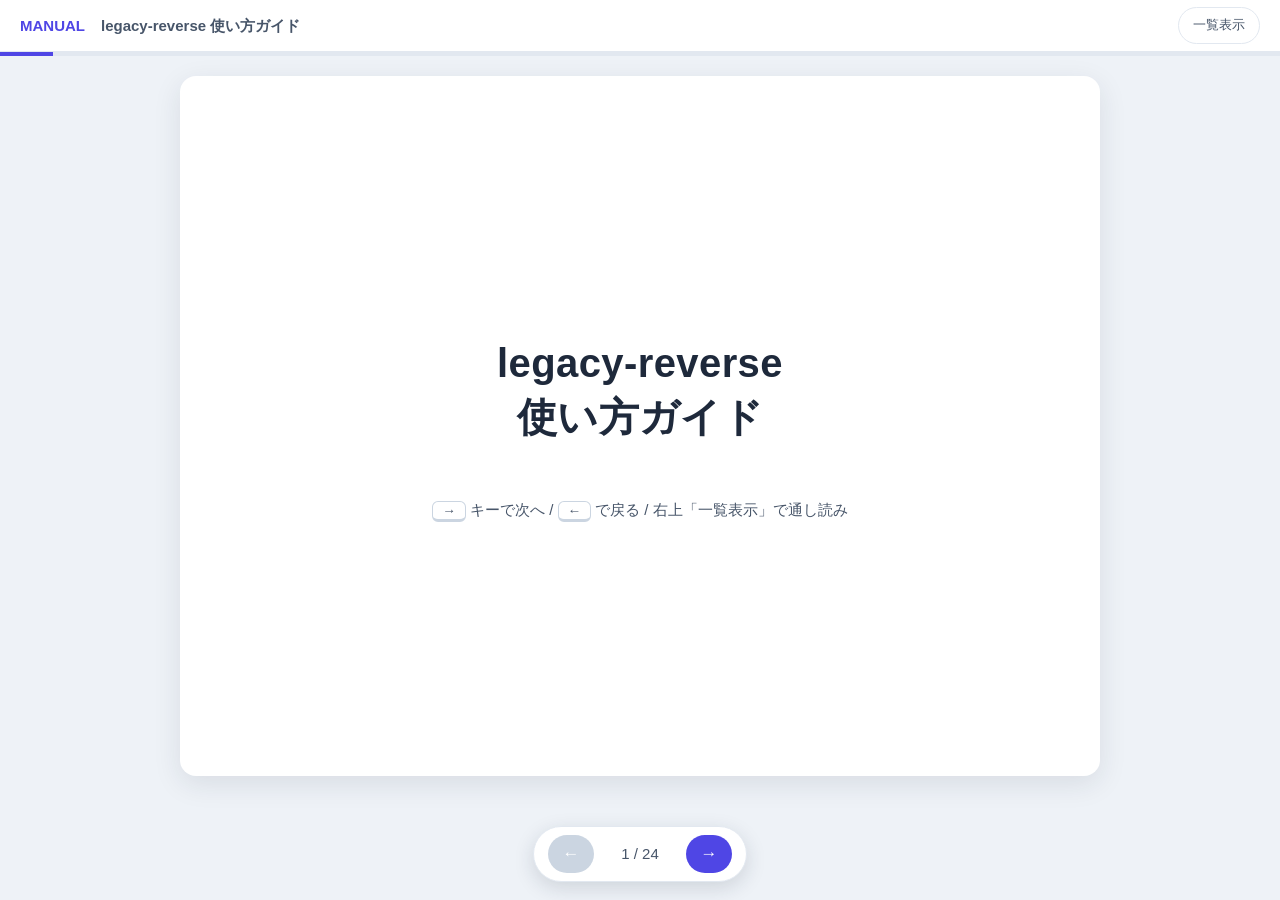
<file: legacy-reverse/slides/index.html>
<!DOCTYPE html>
<html lang="ja">
<head>
<meta charset="utf-8">
<meta name="viewport" content="width=device-width, initial-scale=1">
<title>legacy-reverse 使い方ガイド</title>
<link rel="stylesheet" href="assets/style.css">
<style>
  .shot { max-width: 100%; max-height: 46vh; display: block; margin: 12px auto 4px;
          border: 1px solid #e2e8f0; border-radius: 8px; box-shadow: 0 2px 8px rgba(15,23,42,.08); }
  .shot-cap { text-align: center; font-size: 13px; color: var(--ink-soft); margin: 0; }
  .you { border-left: 4px solid var(--accent); background: #fffbeb; padding: 12px 16px;
         border-radius: 0 8px 8px 0; margin: 14px 0; }
  .you b:first-child { color: var(--accent); }
  ol.steps { margin: 8px 0; padding-left: 1.5em; }
  ol.steps > li { margin: 6px 0; }
  .done { border-left: 4px solid #16a34a; background: #f0fdf4; padding: 10px 16px;
          border-radius: 0 8px 8px 0; margin: 14px 0; }
  .done b:first-child { color: #16a34a; }
</style>
</head>
<body>
<header class="topbar">
  <a href="../MANUAL.html">MANUAL</a>
  <span class="deck-title">legacy-reverse 使い方ガイド</span>
  <button id="modeToggle">一覧表示</button>
</header>
<div class="progress"><div id="bar"></div></div>

<main>

<!-- 1 -->
<section class="slide title-slide">
  <h1>legacy-reverse<br>使い方ガイド</h1>
  <p class="hint"><kbd>→</kbd> キーで次へ / <kbd>←</kbd> で戻る / 右上「一覧表示」で通し読み</p>
</section>

<!-- 2 -->
<section class="slide">
  <h2>ツール概要</h2>
  <p>レガシーコードから仕様書・テスト仕様書を作成し、それに基づき実装・テストをAIエージェントが自律的に実行します。</p>
  <div class="flow">
    <div class="box">⓪ 解析<small>関数リスト</small></div>
    <div class="arrow">→</div>
    <div class="box">⓪ 辞書<small>変数の意味</small></div>
    <div class="arrow">→</div>
    <div class="box">① 仕様書<small>人がOK</small></div>
    <div class="arrow">→</div>
    <div class="box">② テスト仕様<small>人がOK</small></div>
    <div class="arrow">→</div>
    <div class="box">③ テストコード</div>
    <div class="arrow">→</div>
    <div class="box">④ 実装</div>
    <div class="arrow">→</div>
    <div class="box alt">⑤ テスト<small>突き合わせ</small></div>
  </div>
  <p>コードも仕様もAIエージェントが作成し、人は以下の4つだけを担当します。</p>
  <table>
    <tr><th>人の作業</th><th>内容</th><th>場面</th></tr>
    <tr><td>1. 実行する</td><td>フェーズを起動する（チャットのコマンド、または pipeline.py）</td><td>各フェーズの最初</td></tr>
    <tr><td>2. 質問に回答する</td><td>AIからの質問（ISSUE）に回答する</td><td>随時</td></tr>
    <tr><td>3. 承認する</td><td>⓪の変数辞書・①の仕様書・②のテスト仕様に OK を出す</td><td>⓪・①・②</td></tr>
    <tr><td>4. 判断する</td><td>⑤でテストが落ちたとき、原因の種類を決める</td><td>⑤で fail のとき</td></tr>
  </table>
  <div class="point">機械的な検証をクリアして初めて人の承認フローに進みます。
  また人の承認なしに仕様は確定しません。</div>
</section>

<!-- 3 -->
<section class="slide">
  <h2>操作と閲覧</h2>
  <p>HTML の進捗サイトは<strong>閲覧専用</strong>です。実行・承認はチャットか CLI で行い、
  画面には状態と「どう返答するか」の案内が出ます。返答チャネルは3つで、どれでも同じです。</p>
  <table>
    <tr><th>やること</th><th>チャット</th><th>CLI / ファイル記入</th></tr>
    <tr><td>Claude Codeでスキル実行</td><td><code>/legacy-1-spec F-0001</code> 等のコマンド</td><td>—</td></tr>
    <tr><td>コマンド自動実行</td><td>—</td><td><code>pipeline.py run / spec / testspec / testcode / impl / test</code></td></tr>
    <tr><td>承認・修正依頼</td><td>「F-0012 OK」「修正: 〜」</td><td><code>review_actions.py approve / request-changes</code>・review-feedback.md に記入</td></tr>
    <tr><td>質問への回答・裁定</td><td>チャットで答える</td><td>ISSUEファイルの回答欄に記入・<code>review_actions.py adjudicate</code></td></tr>
    <tr><td>変数辞書の承認</td><td>「V-0001 を承認」</td><td><code>variables.py approve / revise</code></td></tr>
  </table>
</section>

<!-- 4 -->
<section class="slide">
  <h2>セットアップ</h2>
  <table>
    <tr><th>必要なもの</th><th>確認コマンド</th></tr>
    <tr><td><strong>Claude Code の CLI が PATH に</strong></td><td><code>claude --version</code></td></tr>
    <tr><td>Python 3.10 以上</td><td><code>python --version</code></td></tr>
    <tr><td>プロジェクトの git 管理</td><td><code>git status</code></td></tr>
  </table>
  <p><strong>skill環境 のコピー: 配布環境をリポジトリ直下にそのままコピー</strong></p>
  <p><strong>レガシーコード のコピー: レガシーコードをリポジトリ直下の <code>/legacy</code> にコピー</strong></p>
</section>

<!-- 5 -->
<section class="slide">
  <h2>初期化</h2>
  <p><strong>工程・チェック・禁止事項は固定です。</strong><br>
  <strong>PJ固有の仕様書の作成方法は MarkDown に書いて指示します</strong>。
  保存場所は<strong>⓪の最初に自動で作られます</strong>（<code>/legacy-0-analyze</code> が以下のコマンドを実行します。）。</p>
  <pre><code>python &lt;LR&gt;/scripts/ledger.py --root . init-templates   # 雛形を一式配置（既存は上書きしない）
python &lt;LR&gt;/scripts/ledger.py --root . authored         # どこがまだ未記入かを一覧</code></pre>
  <p class="note"><strong>初期化時点ではテンプレート</strong>が書かれています。</p>
  <table>
    <tr><th>保存場所</th><th>記載内容</th><th>作成タイミング</th></tr>
    <tr><td><code>docs/conventions.md</code></td>
        <td><strong>規約</strong>: 型対応表・丸め・許容誤差・単位・日付・命名・docstring</td>
        <td>⓪のヒアリングで<strong>完成させる</strong></td></tr>
    <tr><td><code>docs/domain-knowledge.md</code></td>
        <td><strong>業務知識</strong>: 略語・区分値・ISSUE に答えた内容</td>
        <td>⓪で語彙を先に記入する。以後は随時更新する。</td></tr>
    <tr><td><code>docs/templates/</code></td>
        <td>仕様書の<strong>項目立て</strong>（節を足す・消す・記入ガイド）</td>
        <td>①を始める前</td></tr>
    <tr><td><code>docs/prompts/</code></td>
        <td>工程ごとの<strong>AIへの指示</strong>（重点・用語・繰り返さない指摘・手本）</td>
        <td>その工程のバッチを流す前（①なら①の前）</td></tr>
  </table>
  <div class="you"><b>書き方の要点</b>
  <ul style="margin:6px 0 0">
    <li><code>docs/prompts/</code> は<strong>雛形のままなら「指示なし」</strong>。必要な工程だけ書けば十分です</li>
  </ul></div>
</section>

<!-- 6 -->
<section class="slide">
  <h2>⓪ レガシーコード解析</h2>
  <ol class="steps">
    <li><strong>スキル:</strong> <code>/legacy-0-analyze</code></li>
    <li><strong>実施事項:</strong> 静的解析プログラムがレガシーの全関数を機械抽出する
      （Fortran / C。引数・COMMON・呼び出し関係・外部ファイルまでPythonで抽出する）</li>
    <li><strong>人の作業:</strong> ヒアリングに回答する。<strong>⓪のうちに3つの Markdown を埋める</strong>
      <table style="margin:6px 0">
        <tr><th>Markdown</th><th>質問事項</th><th>未定義のまま進んだ場合</th></tr>
        <tr><td><code>docs/conventions.md</code></td>
            <td>レガシーの場所・言語・新パッケージ名、型対応表（例: <code>REAL*8</code>→<code>float</code>）、
              丸め・許容誤差・単位・日付・文字コード・既知バグの扱い</td>
            <td><strong>②以降の前提</strong>。<br>後から覆すと②〜⑤が作り直し</td></tr>
        <tr><td><code>docs/domain-knowledge.md</code></td>
            <td>PJ固有の<strong>語彙・略語</strong>など</td>
            <td>次の⓪.5で<strong>変数辞書の一括承認が効かなくなり</strong>、1件ずつ見る量が増える</td></tr>
        <tr><td><code>docs/exception-policy.md</code></td>
            <td>「0割をどう扱うか」（次ページ。登録はコマンドで行う）</td>
            <td><strong>未決定のままだと①に進めない</strong>（機械レビューが止める）</td></tr>
      </table></li>
  </ol>
</section>

<!-- 7 -->
<section class="slide">
  <h2>⓪のレガシーコード解析：例外ポリシー</h2>
  <p>FortranとPythonには言語間でのギャップが存在します。</p>
  <p>例えばFortran は0で割っても Inf（無限大）を作って走り続けますが、<strong>Python はそこで
  エラー落ちします</strong>。平方根の負値・対数の0にも同じことが起きます。そのまま移植すると
  動きが変わるので、<strong>①より先に扱いを決めます</strong>。</p>
  <p>該当箇所は⓪が機械で洗い出し、「0割が N 箇所あります。既定をどうしますか」と<strong>種類ごとにまとめて</strong>聞かれるので、<strong>種類ごとに回答して反映させます</strong>。</p>
  <table>
    <tr><th>答え</th><th>意味</th></tr>
    <tr><td><code>guard_raise</code></td><td>チェックして例外を出す</td></tr>
    <tr><td><code>guard_value</code></td><td>代わりの値を返して続行</td></tr>
    <tr><td><code>legacy_preserve</code></td><td>Inf/NaN のまま流す（レガシー再現）</td></tr>
    <tr><td><code>detect_only</code></td><td>仕様書に書くだけ</td></tr>
    <tr><td><code>caller_guarantees</code></td><td>呼び出し元が保証している</td></tr>
  </table>
  <div class="you">既定は <code>guard_raise</code> です。
    「F-0012 のここだけは呼び出し元が保証」のようにも回答できます。</div>
</section>

<!-- 8 -->
<section class="slide">
  <h2>移行対象の設定</h2>
  <p>①以降のバッチは、既定では<strong>全関数</strong>が対象です。メインルーチンが複数ある、
  または main に大きな分岐があって<strong>系統ごとに別々に進めたい</strong>場合は、
  <strong>フロー</strong>を定義すると「その Main から呼ばれて到達できる関数だけ」に絞ってください。</p>
  <div class="you">
    <ol class="steps" style="margin:6px 0 0">
      <li>⓪の途中で「作業スコープを分けますか」と聞かれたら、<strong>Mainの
        関数IDと呼び名</strong>を答える（例:「F-0000 を Main」）。
        後からコマンドで定義も可能。
        <pre style="margin:6px 0"><code>python &lt;LR&gt;/scripts/ledger.py --root . flow add &lt;フロー名&gt; --entry F-0000
python &lt;LR&gt;/scripts/ledger.py --root . flow list      # 定義の確認</code></pre></li>
      <li>以後のバッチに <strong><code>--flow &lt;フロー名&gt;</code> を付けるだけ</strong>:
        <pre style="margin:6px 0"><code>python &lt;LR&gt;/scripts/pipeline.py spec --root . --flow &lt;フロー名&gt;</code></pre>
        <code>spec</code> / <code>run</code> / <code>testspec</code> 等すべてで使え、
        「次の一手」も <code>ledger next --flow &lt;フロー名&gt;</code> で絞れる</li>
    </ol>
  </div>
  <ul>
    <li>Mainから到達可能な関数の絞込は<strong>呼び出し関係から自動で取得する。</strong></li>
  </ul>
</section>

<!-- 9 -->
<section class="slide">
  <h2>進捗サイトを開く</h2>
  <p>⓪が終わると HTML の進捗サイトが作成される（以後、全フェーズの最後に自動更新）。
  <strong>プロジェクトルートで</strong>次を実行するとブラウザが開きます:</p>
  <pre><code>python &lt;LR&gt;/scripts/serve_site.py --root .</code></pre>
  <img class="shot" src="../assets/manual/wbs.png" alt="WBS" style="max-height:38vh">
  <p class="shot-cap">トップ（WBS）= 進捗サマリ・あなたへの質問（Open ISSUES）・関数一覧・コールグラフ</p>
  <table>
    <tr><th>記号</th><th>意味</th><th>人の対応</th></tr>
    <tr><td>✅ / ▲ / ☐</td><td>完了 / 承認待ち / 未着手</td><td>▲ は承認する</td></tr>
    <tr><td>⛔</td><td>人の判断待ちで<strong>止まっている</strong></td><td><strong>ISSUE に回答する（最優先）</strong></td></tr>
    <tr><td>⚠</td><td>要再確認（上流が変わった等）</td><td>該当欄に理由が出るので、それに従う</td></tr>
    <tr><td>❌</td><td>機械レビューNG</td><td>AIの自己修正を待つ（❌のままでは承認できない）</td></tr>
  </table>
</section>

<!-- 10 -->
<section class="slide">
  <h2>⓪ 変数辞書 (1/2)</h2>
  <p>①仕様書作成の前に<strong>「変数の意味」情報を補足します</strong>。
  <strong>1回承認すれば、その変数が出てくる全関数に効きます</strong>。</p>
  <table>
    <tr><th>分担</th><th>実施事項</th></tr>
    <tr><td>機械</td><td>変数リストと参照している関数の一覧表を作成。</td></tr>
    <tr><td><strong>人</strong></td><td><strong>承認する</strong></td></tr>
  </table>
  <p class="note">承認した意味は仕様書の入出力表に自動で転記されます。</p>
</section>

<!-- 11 -->
<section class="slide">
  <h2>⓪ 変数辞書 (2/2)</h2>
  <ol class="steps">
    <li><strong>skillを実行する:Claude Codeを起動し、次の<code>/</code>コマンドを実行する</strong>
      <pre style="margin:6px 0"><code>/legacy-0-dict</code></pre>
      </li>
    <li>AIエージェントが根拠から変数の意味を書き、
      機械が検証して辞書ページ（進捗サイトの「変数辞書」）を更新する</li>
    <li><strong>承認する:</strong> ブラウザでナビバーの<strong>「変数辞書」</strong>を開く。
      変数が「多くの関数で使われるもの・確認が要るもの」順に並んでいるので、上から:
      <table style="margin:6px 0">
        <tr><th>行の表示</th><th>操作</th></tr>
        <tr><td>rank A / B（コメント等の根拠あり）</td><td>意味を確認して<strong>チェック→一括承認</strong></td></tr>
        <tr><td>rank C / D（根拠が弱い・無い）</td><td>意味欄を直して<strong>「修正して承認」</strong>（1件ずつ）</td></tr>
      </table></li>
  </ol>
  <div class="done"><b>完了のサイン:</b> 「変数辞書」ページの未承認が0件 → <code>/legacy-1-spec</code> へ。</div>
  <p class="note">意味が「不明」のままでも<strong>承認さえすれば①に進めます</strong>。逆に
  <strong>未承認の変数が残る関数は①の対象から外れます</strong>（dict-gate。急ぐときは
  <code>ledger next --no-dict-gate</code> で解除）。</p>
</section>

<!-- 12 -->
<section class="slide">
  <h2>仕様書の様式 — <code>docs/templates/</code></h2>
  <p>①②の<strong>項目立て（節の構成）はプロジェクトの持ち物</strong>です。⓪の
  <code>init-templates</code> で雛形が置かれるので、<strong>①を始める前に確定させます</strong>。</p>
  <table>
    <tr><th>ファイル</th><th>決めるもの</th><th>いつ</th></tr>
    <tr><td><code>docs/templates/spec.md</code></td>
        <td>①関数仕様書の節構成・各節の記入ガイド</td><td><strong>①の前</strong></td></tr>
    <tr><td><code>docs/templates/test-spec.md</code></td>
        <td>②テスト仕様書の節構成・ケースの書式</td><td><strong>②の前</strong></td></tr>
  </table>
  <div class="warn"><strong>後から節を足すと、書き終えた仕様書が全件やり直しになります。</strong>
  機械レビューの必須節は<strong>テンプレの「# 見出し」から導かれる</strong>ので、①のあとに節を
  増やすと既存の仕様書が一斉に「必須節がない」＝❌になります（＝承認できない）。</div>
  <ul>
    <li>節を<strong>足す・消す・記入ガイドを書き換える</strong>のは自由。書くのは人だけ（AIは提案まで）</li>
    <li>ただし<strong>固定契約</strong>は消せません——①は
      <code>&lt;!-- LR:IO-TABLES --&gt;</code> 等の置換マーカーと
      「# 機能詳細」「# 副作用・例外」「## 例外・数値特異点」「# 未確定事項」、
      ②は「# トレーサビリティマトリクス」とケースID・「対応仕様」「期待値の根拠」</li>
    <li>直したら<strong>確認コマンド</strong>で固定契約の欠けを見る:
      <pre style="margin:6px 0"><code>python &lt;LR&gt;/scripts/review_checks.py template --root .</code></pre></li>
  </ul>
</section>

<!-- 13 -->
<section class="slide">
  <h2>AIへの指示 — <code>docs/prompts/</code></h2>
  <p>①〜④は<strong>起動のたびに</strong>その工程のファイルを読んでから書き始めます
  （1件ずつ・全件バッチ・作り直しのいずれでも同じ）。効くのは<strong>次の実行から</strong>なので、
  <strong>その工程のバッチを流す前に書きます</strong>。
  書き終えた成果物には遡って効きません（直すには再実行が必要）。</p>
  <table>
    <tr><th>ファイル</th><th>効く工程</th><th>いつ書くか</th><th>記載例</th></tr>
    <tr><td><code>docs/prompts/1-spec.md</code></td><td>① 仕様書</td>
        <td><strong>①の全件バッチの前</strong></td>
        <td>「漸化式は言葉で要約せず式で書く」「添字の基準を毎回明記」</td></tr>
    <tr><td><code>docs/prompts/2-testspec.md</code></td><td>② テスト仕様</td>
        <td>②の全件バッチの前</td>
        <td>「0近傍と負値は全関数で必ず1ケース」</td></tr>
    <tr><td><code>docs/prompts/3-testcode.md</code></td><td>③ テストコード</td>
        <td>③④⑤を流す前</td>
        <td>「fixture は conftest.py に集約」「比較は pytest.approx」</td></tr>
    <tr><td><code>docs/prompts/4-impl.md</code></td><td>④ 実装</td>
        <td>③④⑤を流す前</td>
        <td>「要素ごとの Python ループは避ける」「Decimal を float にしない」</td></tr>
  </table>
  <div class="you"><b>書きどき（工程ごとに同じ形）</b>
    <ol class="steps" style="margin:6px 0 0">
      <li><strong>1件だけ試す</strong>（<code>/legacy-1-spec F-0001</code>）→ 出てきた成果物を読む</li>
      <li>「毎回こう書いてほしい」を <strong>その工程の prompts に書く</strong>。
        各ファイルには <strong>重点 / 用語の約束 / 繰り返さないでほしい指摘 / 手本にする成果物</strong>
        の節がある。<strong>最も効くのは「手本」</strong>——
        「粒度は <code>docs/specs/F-0123.md</code> に揃えて」の1行が、抽象的な指示10行より揃う</li>
      <li><strong>全件バッチを流す</strong></li>
    </ol></div>
  <div class="you"><b>指摘の射程で書き分ける</b>
  <ul style="margin:6px 0 0">
    <li>この1件だけ直したい → <strong>チャット、または修正依頼</strong></li>
    <li>毎回同じことを言っている → <strong>prompts の「繰り返さないでほしい指摘」に1行</strong>。
      節そのものを増減したいなら <code>docs/templates/</code>、規約なら <code>conventions.md</code></li>
    <li>skill 自体の不備・機械で判定できる指摘 → skill 側の検査に足す（全プロジェクトに効く）</li>
  </ul></div>
  <p class="note">雛形のままなら「指示なし」。書けるのは「どう書くか」だけで、読んでよい入力の制限・
  必須項目・承認の要否といった<strong>土台の規則は変えられません</strong>
  （反する指示があっても AI は従わず、人に報告します）。</p>
</section>

<!-- 14 -->
<section class="slide">
  <h2>① 関数仕様書</h2>
  <ol class="steps">
    <li><strong>まず1関数だけお試し:</strong> ClaudeCodeを起動し次の<code>/</code>コマンドを実行する
      <pre style="margin:6px 0"><code>/legacy-1-spec F-0001</code></pre>
      （関数IDはWBSの推奨着手順の先頭から）。</li>
      <li>出てきた仕様書を読んで、規約や変数辞書の効き方に問題がないか<strong>品質を確かめる</strong>。
      直したい傾向があれば、ここで<strong>規約・辞書・<code>docs/prompts/1-spec.md</code>（前ページ）を
      直してから</strong>全件へ。</li>
    <li><strong>全件バッチ:</strong>
      <pre style="margin:6px 0"><code>python &lt;LR&gt;/scripts/pipeline.py spec --root .            # 全関数</code></pre>
      夜に起動して寝てよい。機械レビュー通過済みの draft が溜まっていく</li>
    <li><strong>人がやること:</strong> <strong>一斉レビュー表</strong>（次ページ）で
      まとめて承認する。各項目の <strong>Confidence</strong>（🟢確認済 / 🟡推測 / 🔴仮定）が
      目印。🟡🔴の質問には Yes/No で答える（答えられなければ「保留」でよい）</li>
  </ol>
  <div class="point">提示される仕様書は<strong>機械レビュー通過済み</strong>:
    引用行の実在・記入漏れ・根拠なし🟢は機械が先に落としている。
    あなたは「<strong>意味が正しいか</strong>」だけを見ればよい。
    <strong>最終品質の上限はこのレビューの品質</strong>です——いちばん丁寧にやる価値がある場所。</div>
  <p class="note"><strong>②へは、①のレビューが終わってから進むのが基本形</strong>
  （②は「①が承認済みの関数」しか対象にならないので、順序は仕組みでも守られる）。
  書き直しは draft のうちは何度でも頼める。</p>
</section>

<!-- 15 -->
<section class="slide">
  <h2>一斉レビュー表</h2>
  <p>承認待ちの成果物が1枚の表に並びます。<strong>①と②に1枚ずつ</strong>あり、
  どちらも WBS の「要対応」からリンクされます。<strong>表は閲覧専用</strong>で、
  承認・修正依頼は次ページの3チャネルで返します。</p>
  <table>
    <tr><th>表</th><th>載るもの</th><th>固有の列</th></tr>
    <tr><td>① <code>/spec-review.html</code></td><td>draft の仕様書</td>
        <td><strong>概要</strong>・<strong>Confidence</strong>（🟢確認済 / 🟡推測 / 🔴仮定 の件数）</td></tr>
    <tr><td>② <code>/testspec-review.html</code></td><td>generated のテスト仕様書</td>
        <td><strong>テスト方針</strong>・<strong>ケース数</strong>・<strong>⚠未確定</strong>の件数</td></tr>
  </table>
  <p>共通の列は <strong>機械レビュー</strong>（✅ / ❌。クリックで成果物ページの案内パネル＝
  NG理由の全文へ飛ぶ）・<strong>未確定(ISSUE)</strong>・<strong>状態</strong>です。</p>
  <ul>
    <li><strong>並び順が優先度</strong>: 承認できる → ISSUE がある → ⚠回答待ち → AI修正待ち。
      判断が要らないものから片付けられる</li>
    <li>❌ の行は<strong>人が承認できない</strong>（どの入口から要求しても拒否される）。
      AIの自己修正を待つ</li>
    <li>②の<strong>⚠回答待ち</strong>は期待値が決まっていない行。質問に回答するまで承認できない</li>
    <li>各行の高さには上限があり、長い行はカーソルを載せると開く（表が縦に伸びない）</li>
  </ul>
</section>

<!-- 16 -->
<section class="slide">
  <h2>承認と修正依頼</h2>
  <p>①仕様書・②テスト仕様書への返答は<strong>3チャネル</strong>あり、どれでも結果は同じです
  （<code>&lt;種別&gt;</code> は①なら <code>spec</code>、②なら <code>testspec</code>）。</p>
  <table>
    <tr><th>チャネル</th><th>承認</th><th>修正依頼</th></tr>
    <tr><td>チャット</td><td>「F-0012 OK」「全部OK」</td>
        <td>「F-0012 修正: 端数処理が書かれていない」</td></tr>
    <tr><td>CLI</td>
        <td><code>review_actions.py approve &lt;種別&gt; F-0012 --by 名前 --root .</code></td>
        <td><code>review_actions.py request-changes &lt;種別&gt; F-0012 --by 名前 --comment "…" --root .</code></td></tr>
    <tr><td>ファイル記入</td><td>—（承認はファイル記入では行わない）</td>
        <td><code>docs/review-feedback.md</code> に追記する</td></tr>
  </table>
  <pre><code># docs/review-feedback.md に人が直接書く場合（request-changes と同じ書式）
## F-0012（spec）
- 起票: 2026-08-21T10:00:00 / 山田
- 状態: pending
- 内容: 端数処理の丸め方向が書かれていない</code></pre>
  <ul>
    <li><strong>承認は機械レビューを再検証してから通る</strong>。❌が残っていれば
      チャットでも CLI でも拒否される</li>
    <li>修正依頼は<strong>状態: pending</strong> で残り、次の <code>/legacy-1-spec F-0012</code> や
      <code>pipeline.py run</code> が拾って反映し、<strong>状態: applied</strong> に書き換える</li>
    <li>どの経路でも、反映後に WBS・一斉レビュー表・サイトの再生成まで自動で走る</li>
  </ul>
  <p class="note">仕様書ページの先頭には<strong>その関数用のコマンドが焼き込まれた案内パネル</strong>
  が出ます（機械レビュー結果の全文つき）。コピーして実行すれば、上の表を覚える必要はありません。</p>
</section>

<!-- 17 -->
<section class="slide">
  <h2>② テスト仕様書</h2>
  <ol class="steps">
    <li><strong>先に様式と指示を決める:</strong> <code>docs/templates/test-spec.md</code>（項目立て）と
      <code>docs/prompts/2-testspec.md</code>（書き方）。①と同じく<strong>バッチの前</strong>に
      確定させる（1件だけ試してから全件、が安全）</li>
    <li><strong>全件バッチ:</strong>
      <pre style="margin:6px 0"><code>python &lt;LR&gt;/scripts/pipeline.py testspec --root . [--flow &lt;フロー名&gt;]</code></pre>
      対象は<strong>①が承認済み（reviewed）の関数だけ</strong>。未承認の関数が勝手に進むことはない。
      1件ずつなら <code>/legacy-2-testspec F-0001</code></li>
    <li><strong>実施事項:</strong> AIが「①の仕様書<strong>だけ</strong>」からテストケースを設計する
      （レガシー原文は見ない。①に書いていないことはテストにできない＝仕様書の穴がここで出る）</li>
    <li><strong>人の作業:</strong>
      <ul style="margin:4px 0 0">
        <li>ケース一覧（正常系・境界値・異常系）を確認する</li>
        <li>期待値が決められないケース（⚠未確定）の質問に回答する</li>
        <li>承認する（<strong>⚠未確定が残ったままの承認は機械が拒否する</strong>）</li>
      </ul></li>
  </ol>
  <p class="note">「全🟢仕様項目にテストがあるか」「①に無い仕様IDを作っていないか」は機械検証済み。
  人は<strong>期待値が業務的に正しいか</strong>を確認する。全件バッチのあとは
  <strong>②の一斉レビュー表</strong>（<code>/testspec-review.html</code>）でまとめて承認する。</p>
  <div class="done"><b>ここまでで人の承認は完了。</b>③④⑤に承認ゲートは無いので、次はまとめて流すだけです。</div>
</section>

<!-- 18 -->
<section class="slide">
  <h2>③④⑤ 実行</h2>
  <p>②の承認が済んだ関数は、③テストコード→④実装→⑤テストまで<strong>人の承認なしで進みます</strong>。
  全件流すには:</p>
  <pre><code>python &lt;LR&gt;/scripts/pipeline.py run --root . [--flow &lt;フロー名&gt;]</code></pre>
  <p class="note">run は「次に進められる工程」を関数ごとに自動判定するので、③④⑤を分けて指定する
  必要はない（分けたければ <code>--only testcode</code> 等）。
  1件ずつなら <code>/legacy-3-testcode F-0001</code> / <code>/legacy-4-impl F-0001</code>。</p>
  <p>③と④は<strong>それぞれ独立に作られます</strong>:</p>
  <div class="flow">
    <div class="box">③ テストコード<small>入力は「②＋規約」だけ</small></div>
    <div class="arrow">⇄<small>互いを見ない</small></div>
    <div class="box">④ 実装<small>入力は「①＋規約」だけ</small></div>
  </div>
  <ul>
    <li>③完了時にテストは <strong>freeze</strong>（ハッシュ記録）。以後AIがテストを書き換えようと
      しても hook が拒否する（「テストを緩めて通す」事故を仕組みで防ぐ）</li>
    <li>④の<strong>スタブ（空実装・TODO）は機械検知</strong>されるので「実装したふり」はできない</li>
    <li>④が「①だけでは決められない」と気づくと ISSUE を起票して止まる →
      人は質問に回答するだけ（①の改訂・伝搬は自動で処理される）</li>
  </ul>
</section>

<!-- 19 -->
<section class="slide">
  <h2>⑤ の結果と判断</h2>
  <p>⑤はバッチ（run）が自動実行します（1件ずつなら <code>/legacy-5-test F-0001</code>）。
  <strong>pass</strong> なら完了（WBS が ✅）。<strong>fail</strong> のときだけ人が原因の種類を決めます。</p>
  <table>
    <tr><th>分類</th><th>原因</th><th>人の操作</th></tr>
    <tr><td>(a) 実装バグ</td><td>実装が①を満たしていない</td>
        <td><strong>何もしない</strong>（AIが src/ を修正して再実行する）</td></tr>
    <tr><td>(b) テストのバグ</td><td>③が②とズレている</td>
        <td>ISSUE に回答 → ③を再生成（<code>/legacy-3-testcode</code>）</td></tr>
    <tr><td>(c) 仕様が誤り</td><td>②①自体が間違い</td>
        <td>ISSUE に回答 → ①を改訂（<code>/legacy-1-spec</code>）→ ②③へ伝搬</td></tr>
  </table>
  <p>(a) の自動修正は<strong>3回連続で fail すると停止</strong>し、AIの失敗分析（何を試し、なぜ駄目で、
  (a)/(b)/(c) のどれと考えるか）を書いた ISSUE が自動起票されて WBS に ⛔ が出ます。</p>
  <ol class="steps">
    <li>仕様書ページ先頭の<strong>⛔案内パネル</strong>（バッチ状況の「人待ち」からも開ける）に
      質問と返答方法が出るので、回答する
      <pre style="margin:6px 0"><code>python &lt;LR&gt;/scripts/review_actions.py adjudicate F-0012 --issue ISSUE-004 --by 名前 --comment "回答…" --root .</code></pre>
      チャットなら「ISSUE-004 は〜が正」でも同じ（AIが記入・unblock まで行う）</li>
    <li>回答が入ると <strong>unblock</strong> され、⑤を再実行すると反映される
      （<code>/legacy-5-test F-0012</code> または <code>pipeline.py run</code>）</li>
  </ol>
  <div class="warn">⛔ は人の回答待ちで完全に止まっている状態。見かけたら最優先で回答する。
  (b)(c) をAIが勝手にやることはない（テスト改変は hook が拒否する）。</div>
</section>

<!-- 20 -->
<section class="slide">
  <h2>全件バッチの共通ルール</h2>
  <p><code>pipeline.py spec / testspec / run</code> は、すべて同じ性質を持ちます:</p>
  <ul>
    <li><strong>いつ止めても安全、再開は同じコマンド。</strong> Ctrl-C・電源断でも進捗は
      すべてファイル側にあり、もう一度同じコマンドを打てば続きから走る</li>
    <li><strong>レートリミット・利用枠上限は待って自動再開。</strong> 失敗扱いにせず
      指数バックオフで待つので、夜間の利用枠リセットを人手なしで跨げる</li>
    <li><strong>承認待ち・回答待ちは自動でスキップ</strong>して先へ進む＝
      <strong>人が承認する速度が全体の速度</strong>。回しながら一斉レビュー表・
      「人待ち」タブで承認していく</li>
    <li>1関数=1つの新しいAIプロセスなので、何千件でもトークン上限に当たらない</li>
  </ul>
  <p><strong>よく使う操作:</strong></p>
  <pre><code>python &lt;LR&gt;/scripts/pipeline.py run --root . --dry-run    # 実行せず対象と順番だけ確認
python &lt;LR&gt;/scripts/pipeline.py run --root . --max-funcs 20  # 今日は20件だけ
python &lt;LR&gt;/scripts/pipeline.py priority F-0012           # この関数を次に割り込ませる（実行中でも効く）
python &lt;LR&gt;/scripts/pipeline.py priority                  # ⭐割り込みの一覧（--off / --clear で解除）</code></pre>
  <p class="note">実行中の様子はナビバー「バッチ状況」（<code>/pipeline.html</code>）で
  ライブに見える（表示専用）。次ページ参照。</p>
</section>

<!-- 21 -->
<section class="slide">
  <h2>バッチ実行状況ページ</h2>
  <p>ナビバーの「バッチ状況」（<code>/pipeline.html</code>）。実行の進捗が
  <strong>2.5秒ごとに自動更新</strong>で見えます（表示専用。操作はチャットかターミナルから）。</p>
  <img class="shot" src="../assets/manual/batch.png" alt="バッチ実行状況ページ" style="max-height:40vh">
  <table>
    <tr><th>場所</th><th>見えるもの</th></tr>
    <tr><td>実行中カード</td><td>いま何をしているか。バーが黄・赤なら<strong>長引いている</strong>合図</td></tr>
    <tr><td>指標カード</td><td>成功率・中央値/件・残り見込み（ETA）・累計コスト</td></tr>
    <tr><td>残タスク（左）</td><td><strong>実行順</strong>に並ぶ。検索・工程チップで絞り込み（割り込みは CLI: <code>pipeline.py priority</code>）</td></tr>
    <tr><td>「人待ち」タブ</td><td>承認待ち・回答待ちが集まる。「開く」で該当ページへ（返答方法はページ先頭の案内パネル）</td></tr>
    <tr><td>結果（右）</td><td>失敗の理由が開いた状態で読める。応答ログもこの行から</td></tr>
  </table>
  <div class="point">連続実行は承認待ちを飛ばして進むので、<strong>「人待ち」が全体のボトルネック</strong>。
  回しながら承認（チャット / CLI）を返していけば、止まらずに進む。</div>
</section>

<!-- 22 -->
<section class="slide">
  <h2>ISSUE の回答</h2>
  <p>AIが判断に迷うと ISSUE（質問票）を <code>docs/issues/ISSUE-xxx.md</code> に起票します。
  必ず<strong>「仮説＋Yes/Noで答えられる問い」</strong>の形で、白紙の質問は来ません。</p>
  <img class="shot" src="../assets/manual/issue.png" alt="ISSUE" style="max-height:32vh">
  <p class="shot-cap">事象（根拠つき）→ 質問（仮説＋問い）→ <strong>回答（人が記入）</strong> → 反映</p>
  <table>
    <tr><th>チャネル</th><th>やり方</th><th>反映のタイミング</th></tr>
    <tr><td>チャット</td><td>「ISSUE-004 は Yes」「ISSUE-004 は No。〜が正しい」</td>
        <td>その場（AIが回答欄に記入 → 成果物へ反映）</td></tr>
    <tr><td>ファイル記入</td>
        <td><code>ISSUE-004.md</code> の「回答（人が記入）」にある
          <code>- 回答:</code> と <code>- 回答者 / 日付:</code> に書く</td>
        <td><strong>次に skill を起動したとき</strong>（起動時スキャンが拾う）</td></tr>
    <tr><td>CLI（⑤の裁定）</td>
        <td><code>review_actions.py adjudicate F-0012 --issue ISSUE-004 --by 名前 --comment "…"</code></td>
        <td>その場（記入 → unblock まで）</td></tr>
  </table>
  <ul>
    <li>状態は <code>open</code> →（人が回答）<code>answered</code> →（成果物へ反映）<code>applied</code> と進む</li>
    <li>業務知識として残る回答は AI が<strong>転記文を提案</strong>する。
      <code>docs/domain-knowledge.md</code> に<strong>貼るのは人</strong>（AIは書き込まない）。
      貼れば<strong>同じ質問は二度と来ない</strong></li>
    <li>未回答の ISSUE は WBS の「Open ISSUES（要人間判断）」に出続ける。
      ⛔ が付いた関数は回答待ちで止まっている</li>
  </ul>
</section>

<!-- 23 -->
<section class="slide">
  <h2>⑥ 完了検証 / ⑦ 分析・改善</h2>
  <p><strong>⑥</strong> <code>/legacy-6-check</code> — 全関数の①〜⑤・未回答ISSUEゼロ・実装率100%を
  機械で総点検します（LLM不使用・数十秒。時期が来ると WBS トップに実行方法の案内が出ます）。</p>
  <ul>
    <li><strong>fail</strong>: 「どの関数の何が足りないか」の作業リストが出る →
      該当フェーズのコマンドで埋めて再実行</li>
    <li><strong>pass</strong>: 最終成果物が出る — 仕様書一式のHTMLサイト、
      関数仕様書・テスト仕様書・テスト結果報告書の3冊のPDF、API詳細（Sphinx）</li>
  </ul>
  <p><strong>⑦</strong> <code>/legacy-7-analyze</code> — 移植完了後の高速化・リファクタリング。
  まず機械が計測し（プロファイラ等）、AIは<strong>実測値だけ</strong>を見て施策を提案、
  人が施策票を承認すると適用されます。適用は「テスト全pass維持」が絶対条件なので、
  ①〜⑤で作ったテスト資産がそのまま安全網になります。</p>
  <div class="you"><b>⑦での人の作業:</b> 実データ規模の代表処理を流す <code>bench.py</code> を
  プロジェクトルートに用意する（<code>python bench.py</code> で一通り走るように）。
  これで計測の質が決まる。あとは施策票の承認だけ。</div>
</section>

<!-- 24 -->
<section class="slide">
  <h2>まとめ</h2>
  <table>
    <tr><th>順</th><th>実行するもの</th><th>そのあとの人の作業</th></tr>
    <tr><td>⓪</td><td><code>/legacy-0-analyze</code></td><td>ヒアリングに回答し、規約を確定する</td></tr>
    <tr><td>範囲</td><td><code>ledger flow add &lt;フロー名&gt; --entry F-xxxx</code>（分けるときだけ）</td>
        <td>以後のバッチに <code>--flow &lt;フロー名&gt;</code> を付ける</td></tr>
    <tr><td>⓪ 辞書</td><td><code>/legacy-0-dict</code></td><td>「変数辞書」画面で A/B 一括承認・C/D は直して承認</td></tr>
    <tr><td>①の前</td><td>—</td>
        <td><code>docs/templates/spec.md</code>（項目立て）と <code>docs/prompts/1-spec.md</code>（書き方）を確定する</td></tr>
    <tr><td>①</td><td>1件お試し後 <code>pipeline.py spec --root . [--flow …]</code></td><td>一斉レビュー表でまとめて承認</td></tr>
    <tr><td>②</td><td><code>pipeline.py testspec --root . [--flow …]</code></td><td>⚠未確定に回答して承認</td></tr>
    <tr><td>③④⑤</td><td><code>pipeline.py run --root . [--flow …]</code></td><td>⛔ が出たら回答（それ以外は見守り）</td></tr>
    <tr><td>⑥</td><td><code>/legacy-6-check</code></td><td>fail なら作業リストを該当フェーズで埋める</td></tr>
    <tr><td>⑦</td><td><code>/legacy-7-analyze</code></td><td><code>bench.py</code> を用意し、施策票を承認</td></tr>
  </table>
  <table style="margin-top:10px">
    <tr><th>いつでも</th><th>操作</th></tr>
    <tr><td>迷ったら・再開するとき</td><td><code>/legacy-reverse</code>（状況と次の一手を確認できる）</td></tr>
    <tr><td>1件ずつ試したいとき</td><td><code>/legacy-1-spec F-0001</code> 等のフェーズコマンド＋関数ID</td></tr>
    <tr><td>順番に割り込む</td><td><code>pipeline.py priority F-xxxx</code></td></tr>
    <tr><td>承認・修正依頼</td><td>チャット「F-0012 OK」/ <code>review_actions.py approve spec F-0012 --by 名前</code></td></tr>
    <tr><td>質問（ISSUE）が来たら</td><td>Yes/No で回答する（チャット / 回答欄 / CLI）</td></tr>
    <tr><td>画面を開く</td><td><code>python &lt;LR&gt;/scripts/serve_site.py --root .</code></td></tr>
  </table>
  <p class="note"><code>&lt;LR&gt;</code> = <code>&lt;project&gt;/.claude/skills/legacy-reverse</code>。
  コマンドはプロジェクトルートで実行する。</p>
  <ul style="margin-top:12px">
    <li>コマンド即引き: <a href="../QUICKREF.md" style="color:var(--accent)">QUICKREF.md</a>（1枚・テキスト）</li>
    <li>背景・トラブル対処の詳説: <a href="../MANUAL.html" style="color:var(--accent)">MANUAL.html</a>（ブラウザで開ける）/ MANUAL.pdf</li>
  </ul>
  <div class="point">原則をひとつだけ覚えるなら:
  <strong>AIが書く、機械が検証する、人が決める。</strong>
  人のOKなしに仕様は確定しないし、機械の検証なしに人へ届かない。</div>
</section>

</main>

<footer class="nav">
  <button id="prev">←</button>
  <span class="counter" id="counter"></span>
  <button id="next">→</button>
</footer>
<script src="assets/deck.js"></script>
</body>
</html>
</file>
<file: legacy-reverse/slides/assets/style.css>
/* MCP & Skills 学習教材 — 紙芝居スタイル共通CSS(外部依存なし) */

:root {
  --ink: #1e293b;
  --ink-soft: #475569;
  --bg: #eef2f7;
  --card: #ffffff;
  --accent: #4f46e5;
  --accent-soft: #eef2ff;
  --teal: #0d9488;
  --amber: #b45309;
  --amber-bg: #fffbeb;
  --green: #15803d;
  --green-bg: #f0fdf4;
  --blue: #1d4ed8;
  --blue-bg: #eff6ff;
  --code-bg: #0f172a;
  --code-ink: #e2e8f0;
  --line: #e2e8f0;
}

* { box-sizing: border-box; margin: 0; padding: 0; }

html, body { height: 100%; }

body {
  font-family: "Hiragino Sans", "Yu Gothic UI", "Meiryo", "Segoe UI", sans-serif;
  background: var(--bg);
  color: var(--ink);
  font-size: 18px;
  line-height: 1.85;
}

/* ---------- 上部バー ---------- */

.topbar {
  position: fixed;
  top: 0; left: 0; right: 0;
  height: 52px;
  display: flex;
  align-items: center;
  gap: 16px;
  padding: 0 20px;
  background: var(--card);
  border-bottom: 1px solid var(--line);
  z-index: 10;
}

.topbar a {
  color: var(--accent);
  text-decoration: none;
  font-weight: 600;
  font-size: 15px;
  white-space: nowrap;
}

.topbar a:hover { text-decoration: underline; }

.deck-title {
  font-weight: 700;
  font-size: 15px;
  color: var(--ink-soft);
  overflow: hidden;
  text-overflow: ellipsis;
  white-space: nowrap;
  flex: 1;
}

.topbar button {
  font: inherit;
  font-size: 13px;
  padding: 5px 14px;
  border: 1px solid var(--line);
  border-radius: 999px;
  background: var(--card);
  color: var(--ink-soft);
  cursor: pointer;
  white-space: nowrap;
}

.topbar button:hover { border-color: var(--accent); color: var(--accent); }

.progress {
  position: fixed;
  top: 52px; left: 0; right: 0;
  height: 4px;
  background: var(--line);
  z-index: 10;
}

.progress > div {
  height: 100%;
  width: 0;
  background: var(--accent);
  transition: width .25s ease;
}

/* ---------- スライド ---------- */

main { padding: 76px 16px 96px; }

.slide {
  display: none;
  max-width: 920px;
  margin: 0 auto;
  background: var(--card);
  border-radius: 16px;
  box-shadow: 0 8px 28px rgba(30, 41, 59, .10);
  padding: 44px 52px 48px;
  min-height: calc(100vh - 200px);
}

.slide.active { display: block; }

/* 一覧モード */
body.list-mode .slide {
  display: block;
  min-height: 0;
  margin-bottom: 28px;
}
body.list-mode .nav { display: none; }
body.list-mode .progress > div { width: 100% !important; }

/* ---------- タイポグラフィ ---------- */

.slide h1 {
  font-size: 40px;
  line-height: 1.35;
  margin: 24px 0 16px;
  letter-spacing: .01em;
}

.slide h2 {
  font-size: 27px;
  line-height: 1.4;
  padding-bottom: 12px;
  margin-bottom: 26px;
  border-bottom: 3px solid var(--accent);
}

.slide h3 {
  font-size: 20px;
  margin: 26px 0 10px;
  color: var(--accent);
}

.slide p, .slide li { color: var(--ink); }

.slide p { margin: 12px 0; }

.slide ul, .slide ol { margin: 12px 0 12px 26px; }

.slide li { margin: 7px 0; }

.slide li > ul { margin-top: 4px; margin-bottom: 4px; }

.lead {
  font-size: 20px;
  color: var(--ink-soft);
}

.chip {
  display: inline-block;
  font-size: 14px;
  font-weight: 700;
  color: var(--accent);
  background: var(--accent-soft);
  border-radius: 999px;
  padding: 4px 16px;
  letter-spacing: .05em;
}

strong { font-weight: 700; }

em { font-style: normal; background: linear-gradient(transparent 62%, #fde68a 62%); }

/* ---------- コード ---------- */

code {
  font-family: Consolas, "Courier New", monospace;
  font-size: .92em;
  background: #f1f5f9;
  border: 1px solid var(--line);
  border-radius: 6px;
  padding: 1px 7px;
  color: #be185d;
}

pre {
  background: var(--code-bg);
  color: var(--code-ink);
  border-radius: 12px;
  padding: 18px 22px;
  margin: 14px 0;
  overflow-x: auto;
  font-size: 15px;
  line-height: 1.7;
}

pre code {
  background: none;
  border: none;
  padding: 0;
  color: inherit;
  font-size: inherit;
}

pre .cm { color: #7dd3fc; }        /* コメント風の強調 */
pre .dim { color: #64748b; }       /* 出力・補足 */

.filename {
  display: inline-block;
  font-family: Consolas, monospace;
  font-size: 13px;
  background: #334155;
  color: #e2e8f0;
  border-radius: 8px 8px 0 0;
  padding: 4px 14px;
  margin-bottom: -14px;
  position: relative;
  z-index: 1;
}

/* ---------- 表 ---------- */

table {
  border-collapse: collapse;
  width: 100%;
  margin: 16px 0;
  font-size: 16.5px;
}

th, td {
  border: 1px solid var(--line);
  padding: 10px 16px;
  text-align: left;
  vertical-align: top;
}

th { background: var(--accent-soft); color: var(--ink); }

/* ---------- コールアウト ---------- */

.note, .warn, .point {
  border-radius: 10px;
  padding: 14px 20px;
  margin: 16px 0;
  font-size: 16.5px;
}

.note  { background: var(--blue-bg);  border-left: 5px solid var(--blue); }
.warn  { background: var(--amber-bg); border-left: 5px solid var(--amber); }
.point { background: var(--green-bg); border-left: 5px solid var(--green); }

.note::before, .warn::before, .point::before {
  display: block;
  font-weight: 700;
  font-size: 13.5px;
  letter-spacing: .08em;
  margin-bottom: 4px;
}

.note::before  { content: "NOTE";  color: var(--blue); }
.warn::before  { content: "注意";  color: var(--amber); }
.point::before { content: "ポイント"; color: var(--green); }

/* ---------- 図(ボックス+矢印) ---------- */

.flow {
  display: flex;
  align-items: center;
  justify-content: center;
  gap: 14px;
  flex-wrap: wrap;
  margin: 24px 0;
}

.flow .box {
  background: var(--accent-soft);
  border: 2px solid var(--accent);
  border-radius: 12px;
  padding: 14px 22px;
  text-align: center;
  font-weight: 700;
  line-height: 1.5;
}

.flow .box small {
  display: block;
  font-weight: 400;
  font-size: 13.5px;
  color: var(--ink-soft);
}

.flow .box.alt { background: #f0fdfa; border-color: var(--teal); }

.flow .arrow {
  font-size: 26px;
  color: var(--ink-soft);
  font-weight: 700;
}

.flow .arrow small {
  display: block;
  font-size: 12px;
  font-weight: 400;
  text-align: center;
}

/* ファイルツリー */
.tree {
  background: #f8fafc;
  border: 1px solid var(--line);
  border-radius: 12px;
  padding: 16px 22px;
  font-family: Consolas, monospace;
  font-size: 15px;
  line-height: 1.9;
  white-space: pre;
  overflow-x: auto;
  margin: 14px 0;
  color: var(--ink);
}

.tree b { color: var(--accent); }

/* ---------- キー・ナビ ---------- */

kbd {
  font-family: inherit;
  font-size: 13.5px;
  background: var(--card);
  border: 1px solid #cbd5e1;
  border-bottom-width: 3px;
  border-radius: 6px;
  padding: 1px 9px;
}

.nav {
  position: fixed;
  bottom: 18px;
  left: 50%;
  transform: translateX(-50%);
  display: flex;
  align-items: center;
  gap: 14px;
  background: var(--card);
  border: 1px solid var(--line);
  border-radius: 999px;
  padding: 8px 14px;
  box-shadow: 0 6px 20px rgba(30, 41, 59, .15);
  z-index: 10;
}

.nav button {
  font: inherit;
  font-size: 17px;
  width: 46px;
  height: 38px;
  border: none;
  border-radius: 999px;
  background: var(--accent);
  color: #fff;
  cursor: pointer;
}

.nav button:disabled { background: #cbd5e1; cursor: default; }

.nav .counter {
  font-size: 15px;
  color: var(--ink-soft);
  min-width: 64px;
  text-align: center;
  font-variant-numeric: tabular-nums;
}

/* ---------- タイトルスライド ---------- */

.title-slide {
  display: none;
  text-align: center;
}
.title-slide.active { display: flex; flex-direction: column; justify-content: center; }
body.list-mode .title-slide { display: flex; flex-direction: column; justify-content: center; }

.title-slide .lead { margin: 8px auto 28px; max-width: 640px; }

.title-slide .hint { color: var(--ink-soft); font-size: 15px; margin-top: 36px; }

/* ---------- 目次ページ(index.html) ---------- */

.home main { max-width: 960px; margin: 0 auto; padding: 40px 20px 80px; }

.home .hero {
  text-align: center;
  padding: 46px 0 20px;
}

.home .hero h1 { font-size: 38px; margin: 12px 0; }

.cards { display: grid; grid-template-columns: repeat(auto-fit, minmax(270px, 1fr)); gap: 18px; margin: 26px 0; }

.card {
  display: block;
  background: var(--card);
  border-radius: 14px;
  border: 1px solid var(--line);
  padding: 22px 24px;
  text-decoration: none;
  color: var(--ink);
  box-shadow: 0 4px 14px rgba(30,41,59,.06);
  transition: transform .12s ease, box-shadow .12s ease;
}

.card:hover { transform: translateY(-3px); box-shadow: 0 10px 24px rgba(30,41,59,.12); border-color: var(--accent); }

.card .step { font-size: 13px; font-weight: 700; color: var(--accent); letter-spacing: .06em; }

.card h3 { margin: 6px 0 8px; font-size: 20px; color: var(--ink); }

.card p { font-size: 15px; color: var(--ink-soft); line-height: 1.7; }

.card.disabled { opacity: .55; pointer-events: none; }

.home section.block {
  background: var(--card);
  border-radius: 14px;
  border: 1px solid var(--line);
  padding: 26px 30px;
  margin: 18px 0;
}

.home section.block h2 { font-size: 21px; border-bottom: 2px solid var(--accent); padding-bottom: 8px; margin-bottom: 14px; }

@media (max-width: 640px) {
  .slide { padding: 26px 20px 34px; }
  .slide h1 { font-size: 30px; }
  .slide h2 { font-size: 22px; }
  body { font-size: 16px; }
}

@media print {
  .topbar, .nav, .progress { display: none; }
  body, body.list-mode { background: #fff; }
  .slide { display: block; box-shadow: none; border: 1px solid var(--line); page-break-after: always; min-height: 0; margin-bottom: 20px; }
}
</file>
